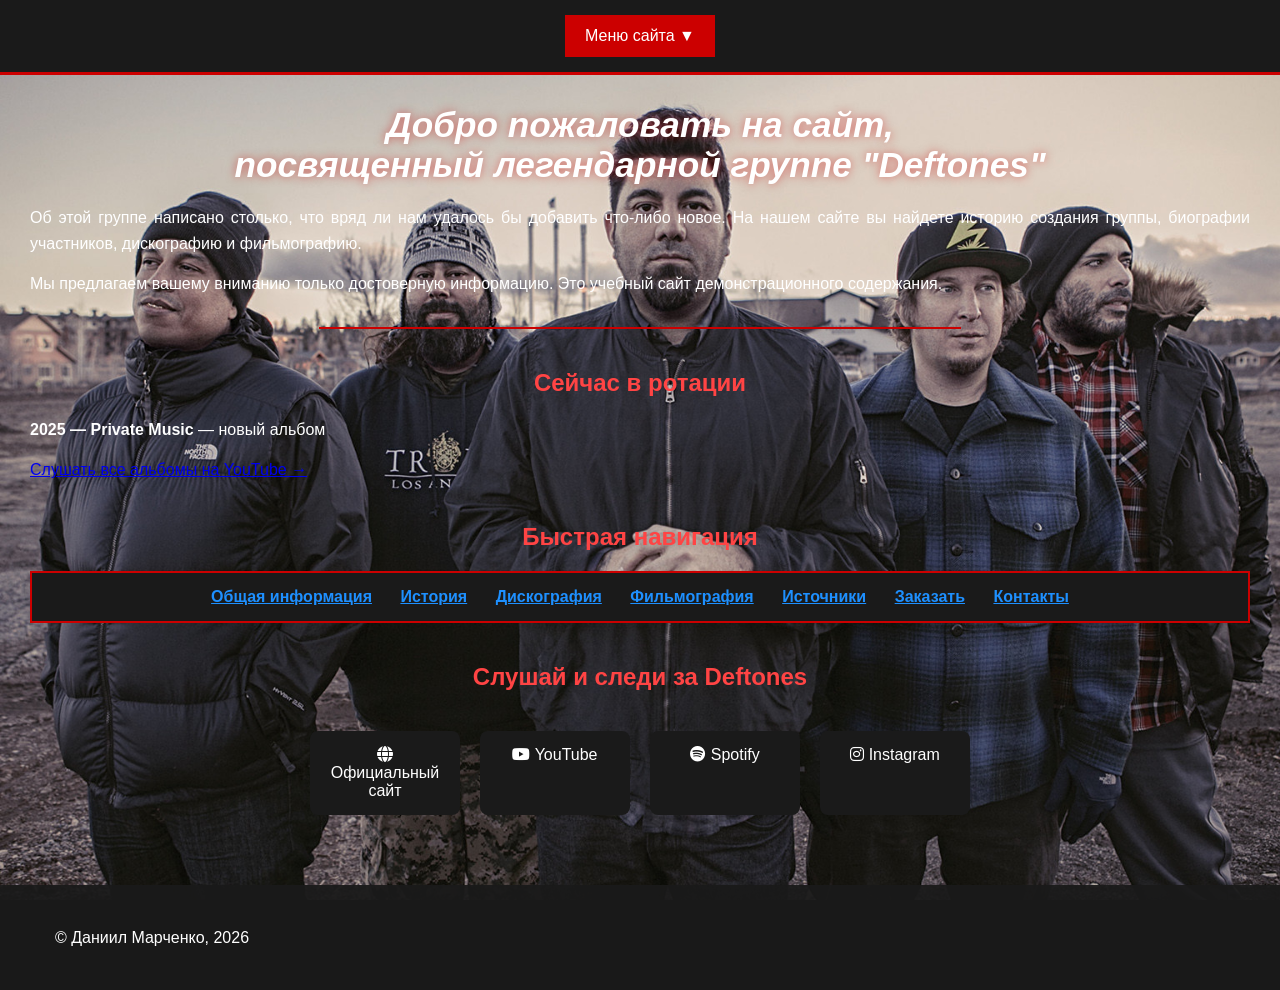
<file: index.html>
<!DOCTYPE html>
<html>
<head>
    <meta charset="utf-8">
    <title>Deftones</title>
    <link rel="stylesheet" href="style.css">
    <link rel="stylesheet" href="https://cdnjs.cloudflare.com/ajax/libs/font-awesome/6.5.1/css/all.min.css">
</head>
<body>
    <nav>
        <div class="dropdown">
            <button class="dropbtn">Меню сайта ▼</button>
            <div class="dropdown-content">
                <a href="index.html">Главная</a>
                <a href="info.html">Общая информация</a>
                <a href="history.html">История</a>
                <a href="disc.html">Дискография</a>
                <a href="film.html">Фильмография</a>
                <a href="links.html">Источники</a>
                <a href="shop.html">Заказать</a>
                <a href="contact.html">Контакты</a>
            </div>
        </div>
    </nav>

    <h1><em>Добро пожаловать на сайт,<br>посвященный легендарной группе "Deftones"</em></h1>
    
    <p>Об этой группе написано столько, что вряд ли нам удалось бы добавить что-либо новое. На нашем сайте вы найдете историю создания группы, биографии участников, дискографию и фильмографию.</p>
    <p>Мы предлагаем вашему вниманию только достоверную информацию. Это учебный сайт демонстрационного содержания.</p>

    <hr>

    <h2>Сейчас в ротации</h2>
    <div class="rotation-block">
        <p><strong>2025 — Private Music</strong> — новый альбом</p>
        <p><a href="https://www.youtube.com/results?search_query=deftones+private+music" target="_blank">Слушать все альбомы на YouTube →</a></p>
    </div>

    <h2>Быстрая навигация</h2>
    <div class="quick-nav">
        <a href="info.html">Общая информация</a>
        <a href="history.html">История</a>
        <a href="disc.html">Дискография</a>
        <a href="film.html">Фильмография</a>
        <a href="links.html">Источники</a>
        <a href="shop.html">Заказать</a>
        <a href="contact.html">Контакты</a>
    </div>

    <h2>Слушай и следи за Deftones</h2>
    <div class="icon-panel">
        <a href="https://www.deftones.com/" target="_blank" class="icon-btn">
            <i class="fa-solid fa-globe"></i>
            <span>Официальный сайт</span>
        </a>
        <a href="https://www.youtube.com/results?search_query=deftones" target="_blank" class="icon-btn">
            <i class="fa-brands fa-youtube"></i>
            <span>YouTube</span>
        </a>
        <a href="https://open.spotify.com/artist/0Y8KmFkKOc4J4x0k6h9k9Q" target="_blank" class="icon-btn">
            <i class="fa-brands fa-spotify"></i>
            <span>Spotify</span>
        </a>
        <a href="https://www.instagram.com/deftones/" target="_blank" class="icon-btn">
            <i class="fa-brands fa-instagram"></i>
            <span>Instagram</span>
        </a>
    </div>

    <footer>
        <p>&copy; Даниил Марченко, 2026</p>
    </footer>
</body>
</html>
</file>
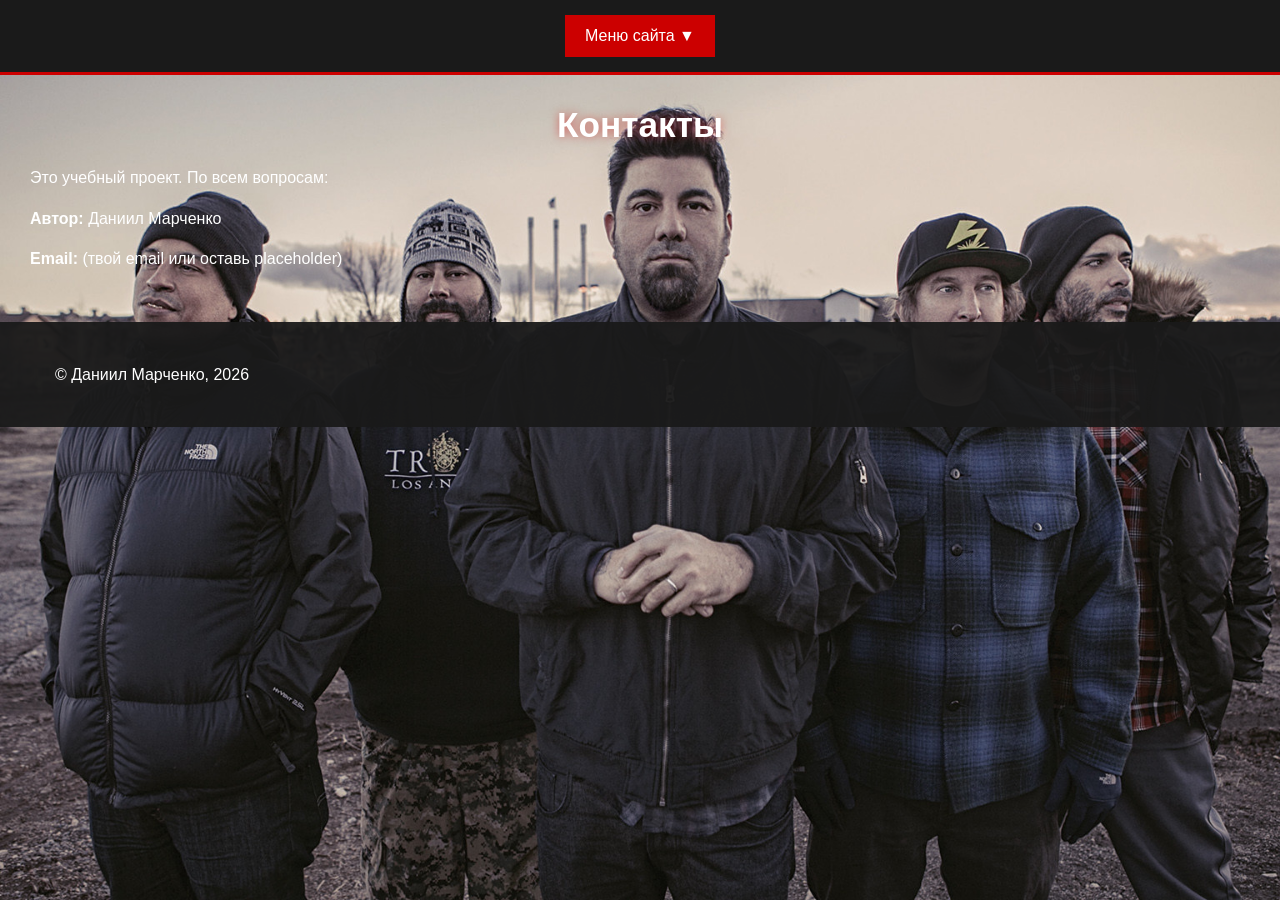
<file: contact.html>
<!DOCTYPE html>
<html>
<head>
    <meta charset="utf-8">
    <title>Deftones - Контакты</title>
    <link rel="stylesheet" href="style.css">
</head>
<body>
    <nav>
        <div class="dropdown">
            <button class="dropbtn">Меню сайта ▼</button>
            <div class="dropdown-content">
                <a href="index.html">Главная</a>
                <a href="info.html">Общая информация</a>
                <a href="history.html">История</a>
                <a href="disc.html">Дискография</a>
                <a href="film.html">Фильмография</a>
                <a href="links.html">Источники</a>
                <a href="shop.html">Заказать</a>
                <a href="contact.html">Контакты</a>
            </div>
        </div>
    </nav>

    <h1>Контакты</h1>

    <p>Это учебный проект. По всем вопросам:</p>
    <p><strong>Автор:</strong> Даниил Марченко</p>
    <p><strong>Email:</strong> (твой email или оставь placeholder)</p>

    <footer>
        <p>&copy; Даниил Марченко, 2026</p>
    </footer>
</body>
</html>
</file>
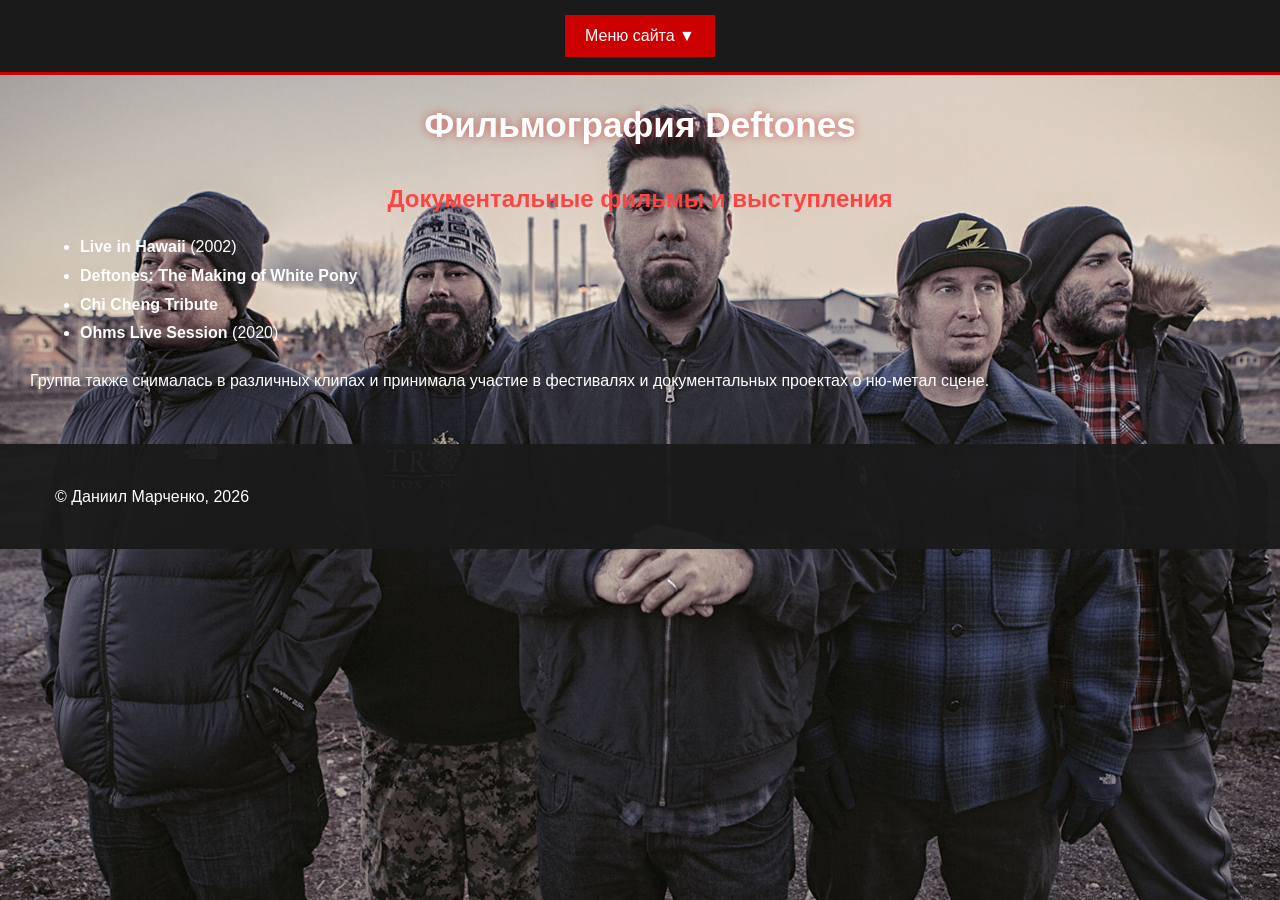
<file: film.html>
<!DOCTYPE html>
<html>
<head>
    <meta charset="utf-8">
    <title>Deftones - Фильмография</title>
    <link rel="stylesheet" href="style.css">
    <link rel="stylesheet" href="https://cdnjs.cloudflare.com/ajax/libs/font-awesome/6.5.1/css/all.min.css">
</head>
<body>
    <nav>
        <div class="dropdown">
            <button class="dropbtn">Меню сайта ▼</button>
            <div class="dropdown-content">
                <a href="index.html">Главная</a>
                <a href="info.html">Общая информация</a>
                <a href="history.html">История</a>
                <a href="disc.html">Дискография</a>
                <a href="film.html">Фильмография</a>
                <a href="links.html">Источники</a>
                <a href="shop.html">Заказать</a>
                <a href="contact.html">Контакты</a>
            </div>
        </div>
    </nav>

    <h1>Фильмография Deftones</h1>

    <h2>Документальные фильмы и выступления</h2>
    <ul>
        <li><strong>Live in Hawaii</strong> (2002)</li>
        <li><strong>Deftones: The Making of White Pony</strong></li>
        <li><strong>Chi Cheng Tribute</strong></li>
        <li><strong>Ohms Live Session</strong> (2020)</li>
    </ul>

    <p>Группа также снималась в различных клипах и принимала участие в фестивалях и документальных проектах о ню-метал сцене.</p>

    <footer>
        <p>&copy; Даниил Марченко, 2026</p>
    </footer>
</body>
</html>
</file>
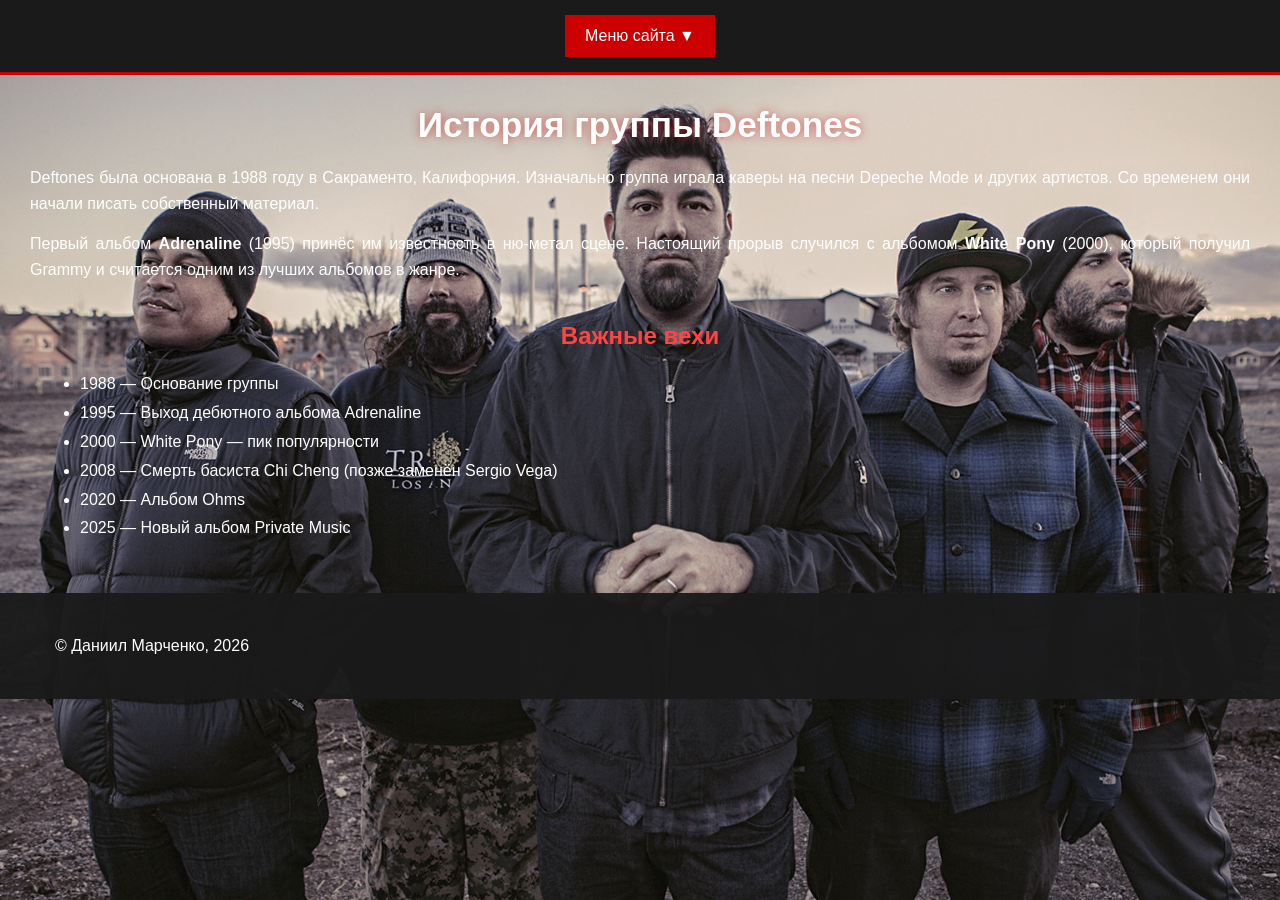
<file: history.html>
<!DOCTYPE html>
<html>
<head>
    <meta charset="utf-8">
    <title>Deftones - История</title>
    <link rel="stylesheet" href="style.css">
    <link rel="stylesheet" href="https://cdnjs.cloudflare.com/ajax/libs/font-awesome/6.5.1/css/all.min.css">
</head>
<body>
    <nav>
        <div class="dropdown">
            <button class="dropbtn">Меню сайта ▼</button>
            <div class="dropdown-content">
                <a href="index.html">Главная</a>
                <a href="info.html">Общая информация</a>
                <a href="history.html">История</a>
                <a href="disc.html">Дискография</a>
                <a href="film.html">Фильмография</a>
                <a href="links.html">Источники</a>
                <a href="shop.html">Заказать</a>
                <a href="contact.html">Контакты</a>
            </div>
        </div>
    </nav>

    <h1>История группы Deftones</h1>
    
    <p>Deftones была основана в 1988 году в Сакраменто, Калифорния. Изначально группа играла каверы на песни Depeche Mode и других артистов. Со временем они начали писать собственный материал.</p>
    
    <p>Первый альбом <strong>Adrenaline</strong> (1995) принёс им известность в ню-метал сцене. Настоящий прорыв случился с альбомом <strong>White Pony</strong> (2000), который получил Grammy и считается одним из лучших альбомов в жанре.</p>

    <h2>Важные вехи</h2>
    <ul>
        <li>1988 — Основание группы</li>
        <li>1995 — Выход дебютного альбома Adrenaline</li>
        <li>2000 — White Pony — пик популярности</li>
        <li>2008 — Смерть басиста Chi Cheng (позже заменён Sergio Vega)</li>
        <li>2020 — Альбом Ohms</li>
        <li>2025 — Новый альбом Private Music</li>
    </ul>

    <footer>
        <p>&copy; Даниил Марченко, 2026</p>
    </footer>
</body>
</html>
</file>
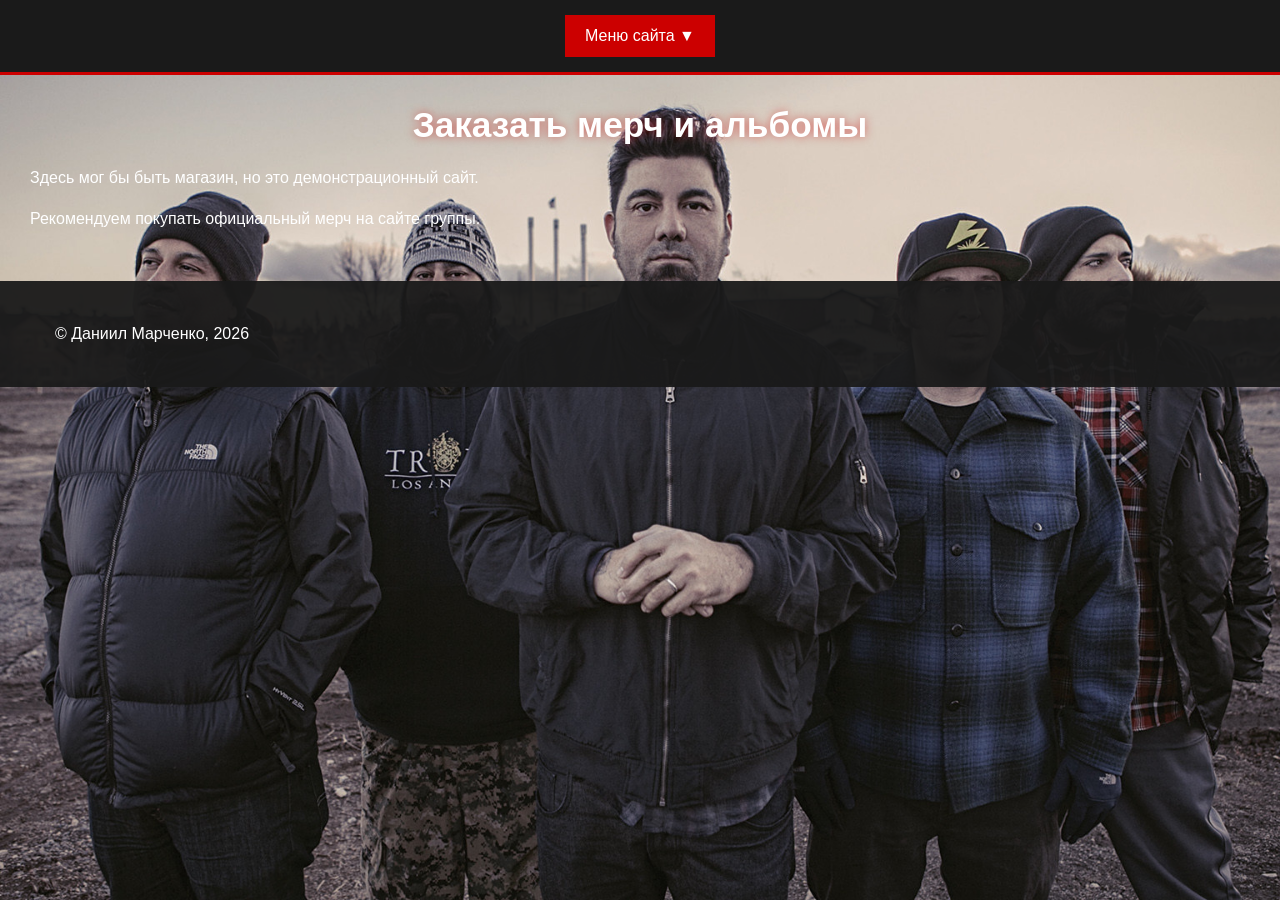
<file: shop.html>
<!DOCTYPE html>
<html>
<head>
    <meta charset="utf-8">
    <title>Deftones - Заказать</title>
    <link rel="stylesheet" href="style.css">
</head>
<body>
    <nav>
        <div class="dropdown">
            <button class="dropbtn">Меню сайта ▼</button>
            <div class="dropdown-content">
                <a href="index.html">Главная</a>
                <a href="info.html">Общая информация</a>
                <a href="history.html">История</a>
                <a href="disc.html">Дискография</a>
                <a href="film.html">Фильмография</a>
                <a href="links.html">Источники</a>
                <a href="shop.html">Заказать</a>
                <a href="contact.html">Контакты</a>
            </div>
        </div>
    </nav>

    <h1>Заказать мерч и альбомы</h1>
    <p>Здесь мог бы быть магазин, но это демонстрационный сайт.</p>
    <p>Рекомендуем покупать официальный мерч на сайте группы.</p>

    <footer>
        <p>&copy; Даниил Марченко, 2026</p>
    </footer>
</body>
</html>
</file>
<file: style.css>
body {
    font-family: Arial, sans-serif;
    background-color: #111111;
    color: #ffffff;
    margin: 0;
    padding: 0;
    background-image: url('https://gbsflakko.github.io/site/deftones.jpg');
    background-size: cover;
    background-position: center;
    background-attachment: fixed;
    min-height: 100vh;
}

nav {
    background-color: #1a1a1a;
    padding: 15px 0;
    text-align: center;
    border-bottom: 3px solid #c00;
}

nav a {
    color: #1E90FF;
    text-decoration: none;
    margin: 0 15px;
    font-weight: bold;
}

nav a:hover {
    color: #ff0000;
    text-decoration: underline;
}

/* Dropdown */
.dropdown {
    position: relative;
    display: inline-block;
}

.dropbtn {
    background-color: #c00;
    color: white;
    padding: 12px 20px;
    border: none;
    cursor: pointer;
    font-size: 16px;
}

.dropdown-content {
    display: none;
    position: absolute;
    background-color: #1a1a1a;
    min-width: 200px;
    box-shadow: 0px 8px 16px 0px rgba(0,0,0,0.8);
    z-index: 1;
}

.dropdown-content a {
    color: #1E90FF;
    padding: 12px 16px;
    text-decoration: none;
    display: block;
}

.dropdown-content a:hover {
    background-color: #333;
    color: white;
}

.dropdown:hover .dropdown-content {
    display: block;
}

/* Остальные стили */
h1, h2 {
    text-align: center;
    color: #ffffff;
}

p {
    text-align: justify;
    margin: 15px 30px;
    line-height: 1.6;
}

hr {
    border: 1px solid #c00;
    width: 50%;
    margin: 30px auto;
}

.quick-nav {
    text-align: center;
    padding: 15px;
    background: #1a1a1a;
    margin: 20px 30px;
    border: 2px solid #c00;
}

.quick-nav a {
    margin: 0 12px;
    color: #1E90FF;
    font-weight: bold;
}

.icon-panel {
    display: flex;
    justify-content: center;
    flex-wrap: wrap;
    gap: 20px;
    padding: 20px;
}

.icon-btn {
    text-align: center;
    color: white;
    text-decoration: none;
    background: #1a1a1a;
    padding: 15px;
    border-radius: 8px;
    width: 120px;
}

.icon-btn:hover {
    background: #c00;
    transform: scale(1.05);
}

footer {
    text-align: center;
    padding: 20px;
    margin-top: 40px;
    background: #1a1a1a;
}

/* Для мобильных */
@media (max-width: 768px) {
    .icon-panel {
        flex-direction: column;
        align-items: center;
    }
}
/* Стили для участников и галереи */
.gallery {
    display: grid;
    grid-template-columns: repeat(auto-fit, minmax(220px, 1fr));
    gap: 20px;
    padding: 20px 30px;
}

.member {
    text-align: center;
    background: rgba(0,0,0,0.6);
    padding: 10px;
    border-radius: 8px;
    border: 2px solid #c00;
}

.member img {
    width: 100%;
    max-width: 200px;
    height: auto;
    border-radius: 8px;
    border: 2px solid #fff;
}

.member p {
    margin: 10px 0 5px;
    color: #ffffff;
}
/* Стили для альбомов */
.album {
    text-align: center;
    background: rgba(0,0,0,0.6);
    padding: 10px;
    border-radius: 8px;
    border: 2px solid #c00;
}

.album img {
    width: 100%;
    max-width: 180px;
    height: auto;
    border-radius: 6px;
}
/* Финальные улучшения */
h1 {
    font-size: 2.2em;
    margin: 30px 0 20px;
    text-shadow: 0 0 10px rgba(204, 0, 0, 0.5);
}

h2 {
    color: #ff4444;
    margin-top: 40px;
}

ul {
    margin: 20px 40px;
    line-height: 1.8;
}

footer {
    text-align: center;
    padding: 25px;
    background: rgba(26, 26, 26, 0.95);
    margin-top: 50px;
}

/* Улучшение dropdown на мобильных */
@media (max-width: 768px) {
    nav a, .quick-nav a {
        display: block;
        margin: 8px 0;
    }
    
    .dropdown-content {
        position: static;
        box-shadow: none;
    }
}
</file>
